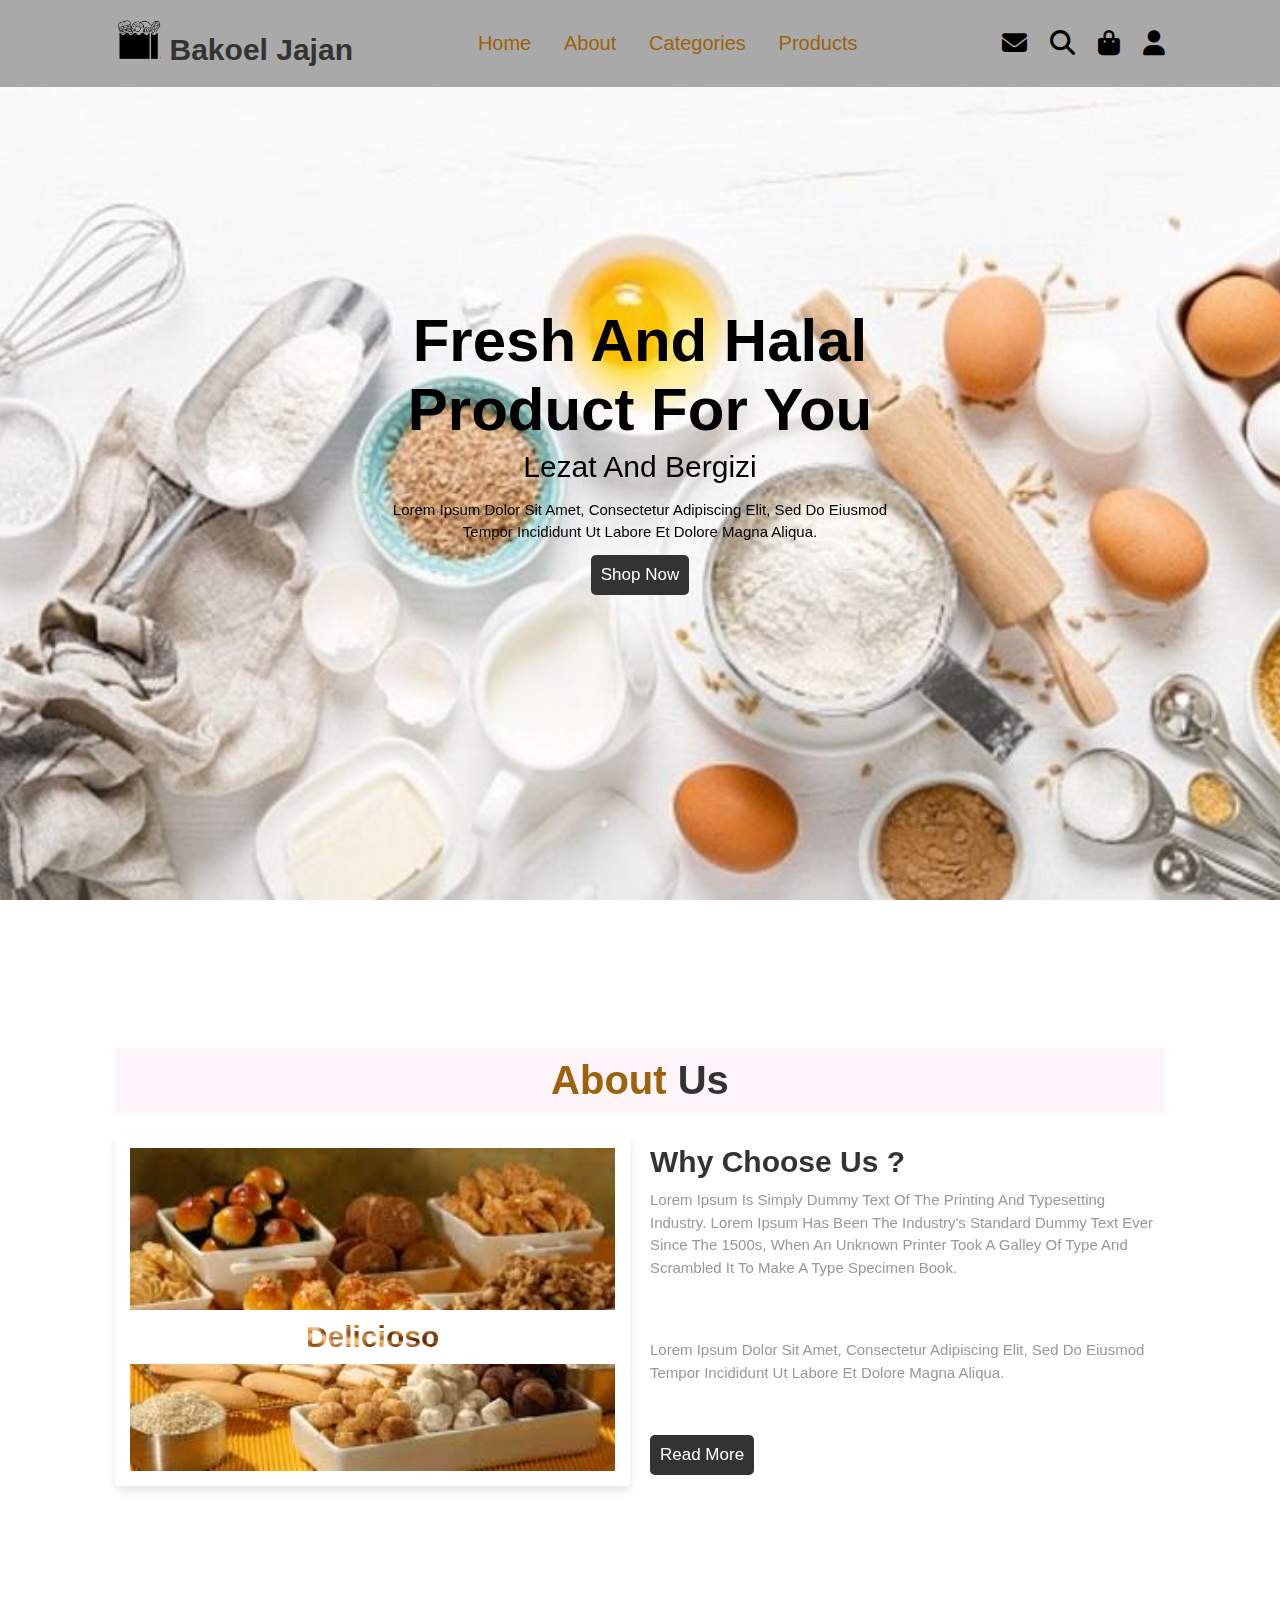
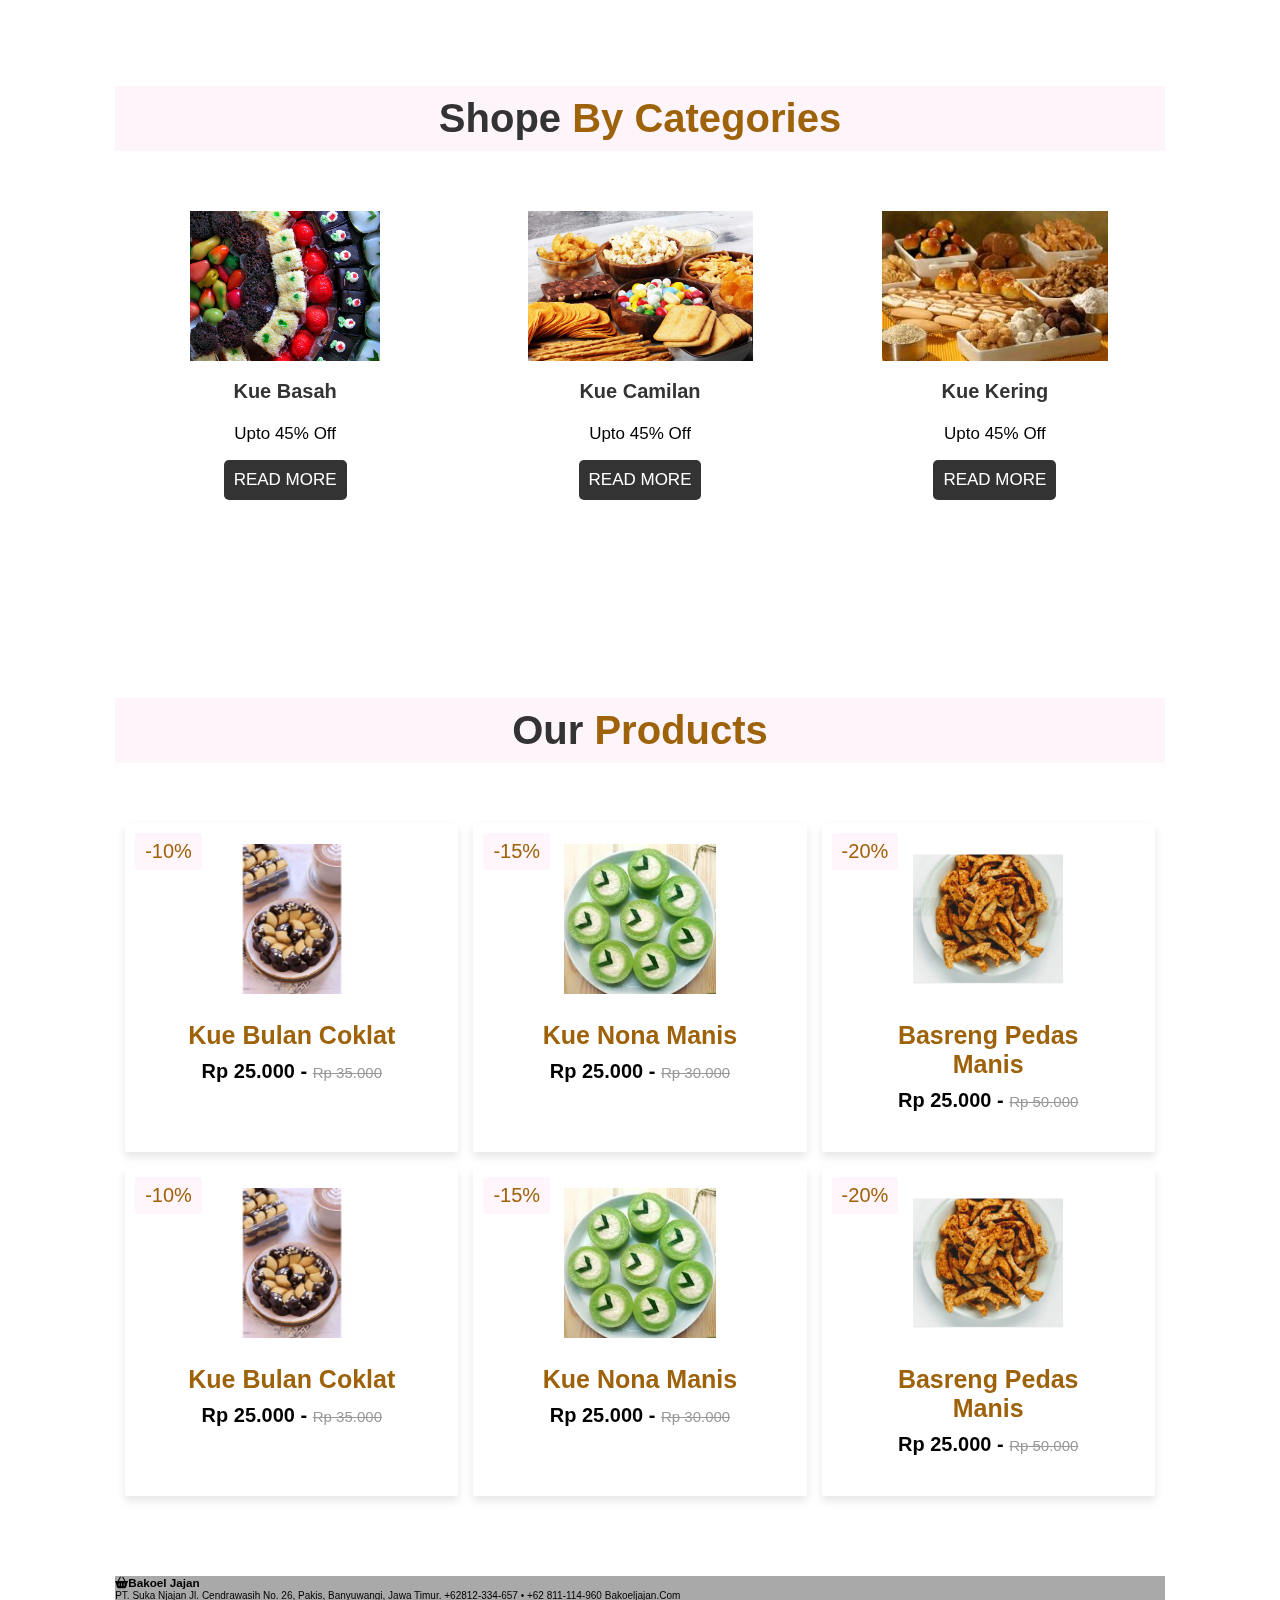
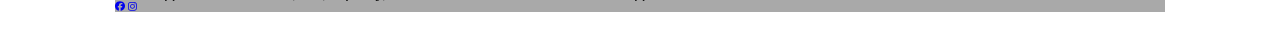
<file: index.html>
<!DOCTYPE html>
<html lang="en">

<head>
    <meta charset="UTF-8">
    <meta http-equiv="X-UA-Compatible" content="IE=edge">
    <meta name="viewport" content="width=device-width, initial-scale=1.0">
    <title>Bakoel Jajan</title>
    <link rel="stylesheet" href="https://cdnjs.cloudflare.com/ajax/libs/font-awesome/6.2.0/css/all.min.css">
    <link rel="stylesheet" href="css/style.css">
</head>

<body>
    <header>
        <input type="checkbox" name="" id="toggler">
        <label for="toggler" class="fas fa-bars"></label>

        <a href="#" class="logo">
            <img src="Images/Bakoel Jajan.png" alt=""> Bakoel Jajan
        </a>

        <nav class="navbar">
            <a href="index.html">Home</a>
            <a href="about.html">About</a>
            <a href="categories.html">Categories</a>
            <a href="Product.html">Products</a>
        </nav>

        <div class="icon">
            <a href="msg.html" class="fa fa-envelope"></a>
            <a href="#" class="fas fa-search"></a>
            <a href="cart.html" class="fas fa-shopping-bag"></a>
            <a href="login.html" class="fas fa-user"></a>
        </div>
    </header>

    <section class="home" id="home">
        <div class="content">
            <h3>Fresh And Halal Product For You</h3>
            <span>Lezat and Bergizi</span>
            <p>Lorem ipsum dolor sit amet, consectetur adipiscing elit, sed do eiusmod tempor
                incididunt ut labore et dolore magna aliqua.</p>
            <a href="Product.html" class="btn">Shop Now</a>
        </div>
    </section>

    <section class="about" id="about">
        <h1 class="heading">
            <span> About </span> us
        </h1>

        <div class="row">
            <div class="img-container">
                <img src="/Images/kering kue.jpeg">
                <h3>Delicioso</h3>
            </div>

            <div class="content">
                <h3>Why choose us ?</h3>
                <p>Lorem Ipsum is simply dummy text of the printing and typesetting industry.
                    Lorem Ipsum has been the industry's standard dummy text ever since the 1500s,
                    when an unknown printer took a galley of type and scrambled it to make a type specimen book.</p>
                <p>Lorem ipsum dolor sit amet, consectetur adipiscing elit, sed do eiusmod tempor incididunt ut labore
                    et dolore magna aliqua.</p>
                <a href="#" class="btn">Read More</a>
            </div>
        </div>
    </section>

    <section class="categories" id="categories">
        <h1 class="heading">Shope
            <span>by Categories</span>
        </h1>

        <div class="box-container">
            <div class="box">
                <img src="/Images/kuebasah1.jpg" alt="">
                <div class="user-info">
                    <h3>Kue Basah</h3>
                    <p>Upto 45% Off</p>
                    <a href="#" class="btn">READ MORE</a>
                </div>
            </div>

            <div class="box">
                <img src="/Images/cacamilan.jpg" alt="">
                <div class="user-info">
                    <h3>Kue Camilan</h3>
                    <p>Upto 45% Off</p>
                    <a href="#" class="btn">READ MORE</a>
                </div>
            </div>

            <div class="box">
                <img src="/Images/kering kue.jpeg" alt="">
                <div class="user-info">
                    <h3>Kue Kering</h3>
                    <p>Upto 45% Off</p>
                    <a href="#" class="btn">READ MORE</a>
                </div>
            </div>
        </div>
    </section>

    <section class="products" id="products">
        <h1 class="heading">Our
            <span>Products</span>
        </h1>

        <div class="box-container">
            <div class="box">
                <span class="discount">-10%</span>
                <div class="image">
                    <img src="/Images/kue bulan sabit.jpg" alt="">
                    <div class="icons">
                        <a href="#" class="fas fa-heart"></a>
                        <a href="#" class="cart-btn">BUY NOW</a>
                        <a href="#" class="fas fa-share"></a>
                    </div>
                </div>

                <div class="content">
                    <h3>Kue Bulan Coklat</h3>
                    <div class="price"> Rp 25.000 -
                        <span>Rp 35.000</span>
                    </div>
                </div>
            </div>

            <div class="box">
                <span class="discount">-15%</span>
                <div class="image">
                    <img src="/Images/kue nona manis.jpeg" alt="">
                    <div class="icons">
                        <a href="#" class="fas fa-heart"></a>
                        <a href="#" class="cart-btn">BUY NOW</a>
                        <a href="#" class="fas fa-share"></a>
                    </div>
                </div>

                <div class="content">
                    <h3>Kue Nona Manis</h3>
                    <div class="price"> Rp 25.000 -
                        <span>Rp 30.000</span>
                    </div>
                </div>
            </div>

            <div class="box">
                <span class="discount">-20%</span>
                <div class="image">
                    <img src="/Images/basbasreng.jpg" alt="">
                    <div class="icons">
                        <a href="#" class="fas fa-heart"></a>
                        <a href="#" class="cart-btn">BUY NOW</a>
                        <a href="#" class="fas fa-share"></a>
                    </div>
                </div>

                <div class="content">
                    <h3>Basreng Pedas Manis</h3>
                    <div class="price"> Rp 25.000 -
                        <span>Rp 50.000</span>
                    </div>
                </div>
            </div>

            <div class="box">
                <span class="discount">-10%</span>
                <div class="image">
                    <img src="/Images/kue bulan sabit.jpg" alt="">
                    <div class="icons">
                        <a href="#" class="fas fa-heart"></a>
                        <a href="#" class="cart-btn">BUY NOW</a>
                        <a href="#" class="fas fa-share"></a>
                    </div>
                </div>

                <div class="content">
                    <h3>Kue Bulan Coklat</h3>
                    <div class="price"> Rp 25.000 -
                        <span>Rp 35.000</span>
                    </div>
                </div>
            </div>

            <div class="box">
                <span class="discount">-15%</span>
                <div class="image">
                    <img src="/Images/kue nona manis.jpeg" alt="">
                    <div class="icons">
                        <a href="#" class="fas fa-heart"></a>
                        <a href="#" class="cart-btn">BUY NOW</a>
                        <a href="#" class="fas fa-share"></a>
                    </div>
                </div>

                <div class="content">
                    <h3>Kue Nona Manis</h3>
                    <div class="price"> Rp 25.000 -
                        <span>Rp 30.000</span>
                    </div>
                </div>
            </div>

            <div class="box">
                <span class="discount">-20%</span>
                <div class="image">
                    <img src="/Images/basbasreng.jpg" alt="">
                    <div class="icons">
                        <a href="#" class="fas fa-heart"></a>
                        <a href="#" class="cart-btn">BUY NOW</a>
                        <a href="#" class="fas fa-share"></a>
                    </div>
                </div>

                <div class="content">
                    <h3>Basreng Pedas Manis</h3>
                    <div class="price"> Rp 25.000 -
                        <span>Rp 50.000</span>
                    </div>
                </div>
            </div>
        </div>
    </section>

    <section class="footer">
        <div class="box-container">
            <div class="box">
                <h3>
                    <i class="fas fa-shopping-basket"></i>Bakoel Jajan
                </h3>
                <p>
                    PT. Suka Njajan
                    Jl. Cendrawasih No. 26, Pakis,
                    Banyuwangi, Jawa Timur.
                    +62812-334-657 • +62 811-114-960
                    bakoeljajan.com
                </p>
                <div class="share">
                    <a href="#" class="fab fa-facebook"></a>
                    <a href="#" class="fab fa-instagram"></a>
                </div>
            </div>
        </div>
    </section>

</body>

</html>
</file>
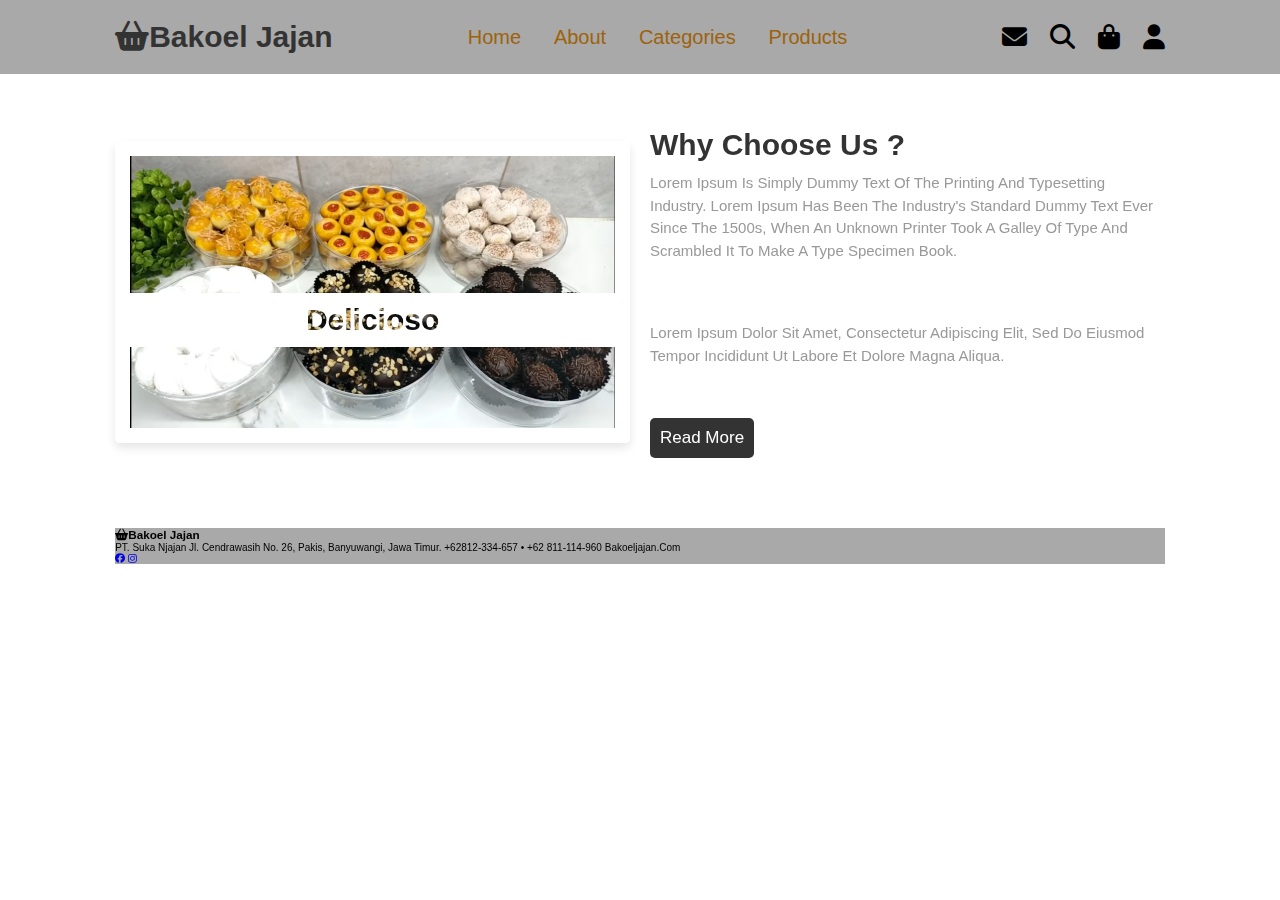
<file: about.html>
<!DOCTYPE html>
<html lang="en">

<head>
    <meta charset="UTF-8">
    <meta http-equiv="X-UA-Compatible" content="IE=edge">
    <meta name="viewport" content="width=device-width, initial-scale=1.0">
    <title>Bakoel Jajan</title>
    <link rel="stylesheet" href="https://cdnjs.cloudflare.com/ajax/libs/font-awesome/6.2.0/css/all.min.css">
    <link rel="stylesheet" href="css/style.css">
</head>

<body>
    <header>
        <input type="checkbox" name="" id="toggler">
        <label for="toggler" class="fas fa-bars"></label>

        <a href="#" class="logo">
            <i class="fas fa-shopping-basket"></i>Bakoel Jajan
        </a>

        <nav class="navbar">
            <a href="index.html">Home</a>
            <a href="about.html">About</a>
            <a href="categories.html">Categories</a>
            <a href="Product.html">Products</a>
        </nav>
        <div class="icon">
            <a href="msg.html" class="fa fa-envelope"></a>
            <a href="#" class="fas fa-search"></a>
            <a href="cart.html" class="fas fa-shopping-bag"></a>
            <a href="login.html" class="fas fa-user"></a>
        </div>
    </header>

    <section class="about" id="about">

        <div class="row">
            <div class="img-container">
                <img src="Images/kue kering.jpg">
                <h3>Delicioso</h3>
            </div>

            <div class="content">
                <h3>Why choose us ?</h3>
                <p>Lorem Ipsum is simply dummy text of the printing and typesetting industry.
                    Lorem Ipsum has been the industry's standard dummy text ever since the 1500s,
                    when an unknown printer took a galley of type and scrambled it to make a type specimen book.</p>
                <p>Lorem ipsum dolor sit amet, consectetur adipiscing elit, sed do eiusmod tempor incididunt ut labore
                    et dolore magna aliqua.</p>
                <a href="#" class="btn">Read More</a>
            </div>
        </div>
    </section>

    <section class="footer">
        <div class="box-container">
            <div class="box">
                <h3>
                    <i class="fas fa-shopping-basket"></i>Bakoel Jajan
                </h3>
                <p>
                    PT. Suka Njajan
                    Jl. Cendrawasih No. 26, Pakis,
                    Banyuwangi, Jawa Timur.
                    +62812-334-657 • +62 811-114-960
                    bakoeljajan.com
                </p>
                <div class="share">
                    <a href="#" class="fab fa-facebook"></a>
                    <a href="#" class="fab fa-instagram"></a>
                </div>
            </div>
        </div>
    </section>

</body>

</html>
</file>
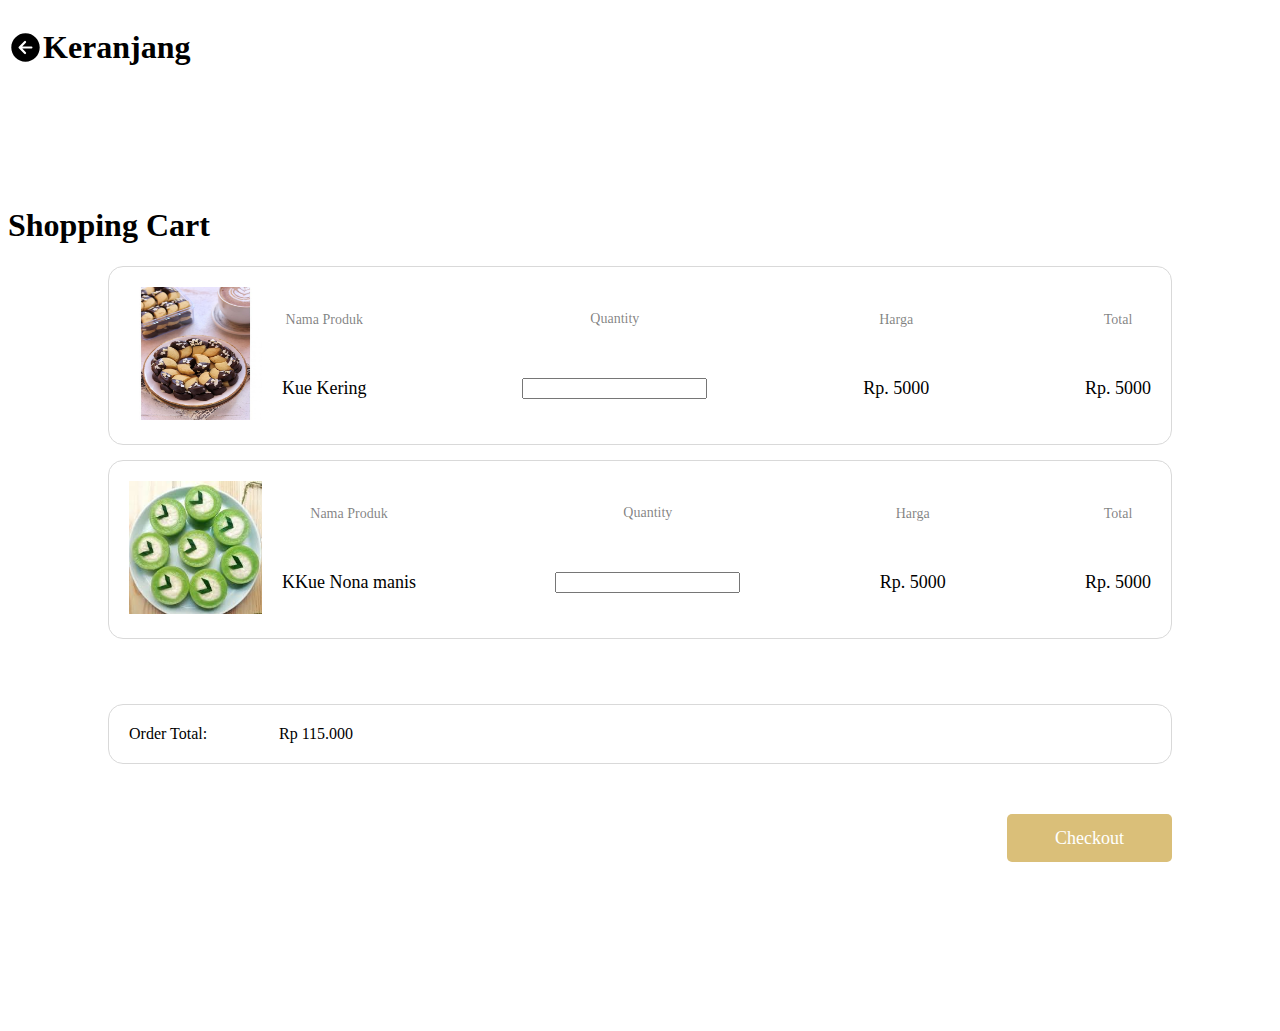
<file: cart.html>
<!DOCTYPE html>
<html lang="en">
<head>
    <meta charset="UTF-8">
    <meta http-equiv="X-UA-Compatible" content="IE=edge">
    <meta name="viewport" content="width=device-width, initial-scale=1.0">
    <title>Cart</title>
    <link rel="stylesheet" href="/css/cart.css">
</head>
<body>
    <nav>
        <a href="index.html">
        <div class="title flex items-center flex-row">
            <svg xmlns="http://www.w3.org/2000/svg" width="35" height="35" preserveAspectRatio="xMidYMid meet" viewBox="0 0 512 512"><path fill="currentColor" d="M48 256c0 114.87 93.13 208 208 208s208-93.13 208-208S370.87 48 256 48S48 141.13 48 256Zm212.65-91.36a16 16 0 0 1 .09 22.63L208.42 240H342a16 16 0 0 1 0 32H208.42l52.32 52.73A16 16 0 1 1 238 347.27l-79.39-80a16 16 0 0 1 0-22.54l79.39-80a16 16 0 0 1 22.65-.09Z"/></svg>
            <h1>Keranjang</h1>
        </div>
    </a>
    </nav>
    <div class="container">
        <h1 class="title-card">Shopping Cart</h1>
        <div class="card-box">
            <div class="card-row flex flex-row">
                <div class="image">
                    <img src="./Images/kue bulan sabit.jpg" alt="kopi merapi">
                </div>
             <div class="row-title flex flex-row space-between">
                <div class="box-title flex flex-col justify-center items-center">
                    <div class="title">Nama Produk</div>
                    <div class="product">Kue Kering</div>
                </div>
                <div class="box-title flex flex-col justify-center items-center">
                    <div class="title">Quantity</div>
                    <div class="product"><input type="number" name="quantity" id="quantity"></div>
                </div>
                <div class="box-title flex flex-col justify-center items-center">
                    <div class="title">Harga</div>
                    <div class="product">Rp. 5000</div>
                </div>
                <div class="box-title flex flex-col justify-center items-center">
                    <div class="title">Total</div>
                    <div class="product">Rp. 5000</div>
                </div>
             </div>
            </div>
            <div class="card-row flex flex-row">
                <div class="image">
                    <img src="./Images/kue nona manis.jpeg" alt="kopi merapi">
                </div>
             <div class="row-title flex flex-row space-between">
                <div class="box-title flex flex-col justify-center items-center">
                    <div class="title">Nama Produk</div>
                    <div class="product">KKue Nona manis</div>
                </div>
                <div class="box-title flex flex-col justify-center items-center">
                    <div class="title">Quantity</div>
                    <div class="product"><input type="number" name="quantity" id="quantity"></div>
                </div>
                <div class="box-title flex flex-col justify-center items-center">
                    <div class="title">Harga</div>
                    <div class="product">Rp. 5000</div>
                </div>
                <div class="box-title flex flex-col justify-center items-center">
                    <div class="title">Total</div>
                    <div class="product">Rp. 5000</div>
                </div>
             </div>
            </div>
        </div>
        <div class="container-total">
        <div class="total flex flex-row items-center">
            <div class="order">Order Total:</div>
            <div class="total-cart">Rp 115.000</div>
        </div>
    </div>
    <div class="button flex flex-row flex-end">
        <a class="flex justify-center items-center" href="#">Checkout</a>
    </div>
    </div>
    <script>
        const quantity = document.querySelector("input#quantity")
        quantity.addEventListener("change",(e)=>{
            if (e.target.value <= 0 ) {
                alert("minus is tidak boleh")
                e.target.value = 0
            }
        })
    </script>
</body>
</html>
</file>
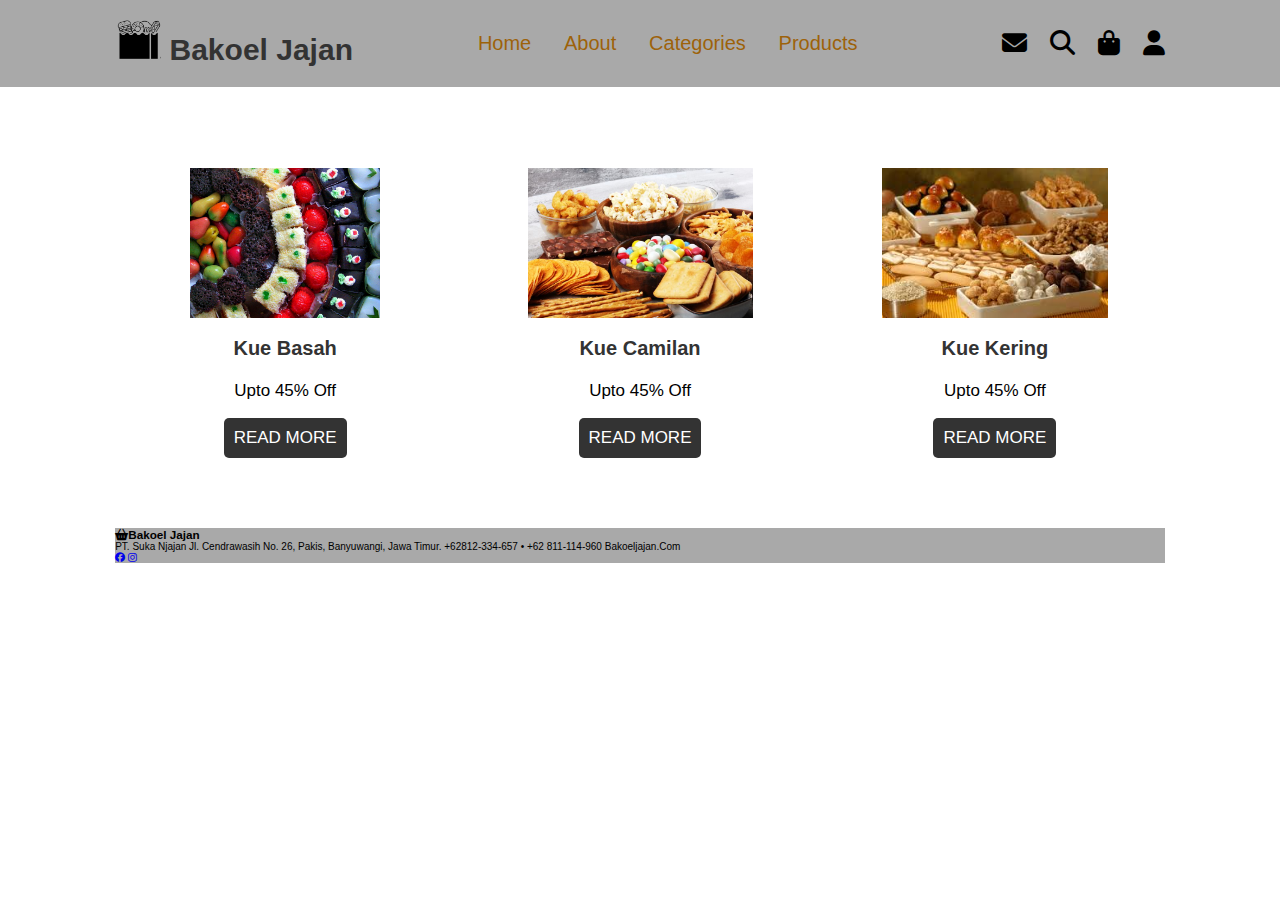
<file: categories.html>
<!DOCTYPE html>
<html lang="en">

<head>
    <meta charset="UTF-8">
    <meta http-equiv="X-UA-Compatible" content="IE=edge">
    <meta name="viewport" content="width=device-width, initial-scale=1.0">
    <title>Bakoel Jajan</title>
    <link rel="stylesheet" href="https://cdnjs.cloudflare.com/ajax/libs/font-awesome/6.2.0/css/all.min.css">
    <link rel="stylesheet" href="css/style.css">
</head>

<body>
    <header>
        <input type="checkbox" name="" id="toggler">
        <label for="toggler" class="fas fa-bars"></label>

        <a href="#" class="logo">
            <img src="Images/Bakoel Jajan.png" alt=""> Bakoel Jajan
        </a>

        <nav class="navbar">
            <a href="index.html">Home</a>
            <a href="about.html">About</a>
            <a href="categories.html">Categories</a>
            <a href="Product.html">Products</a>
        </nav>

        <div class="icon">
            <a href="msg.html" class="fa fa-envelope"></a>
            <a href="#" class="fas fa-search"></a>
            <a href="cart.html" class="fas fa-shopping-bag"></a>
            <a href="login.html" class="fas fa-user"></a>
        </div>
    </header>

    <section class="categories" id="categories">

        <div class="box-container">
            <div class="box">
                <img src="/Images/kuebasah1.jpg" alt="">
                <div class="user-info">
                    <h3>Kue Basah</h3>
                    <p>Upto 45% Off</p>
                    <a href="#" class="btn">READ MORE</a>
                </div>
            </div>

            <div class="box">
                <img src="/Images/cacamilan.jpg" alt="">
                <div class="user-info">
                    <h3>Kue Camilan</h3>
                    <p>Upto 45% Off</p>
                    <a href="#" class="btn">READ MORE</a>
                </div>
            </div>

            <div class="box">
                <img src="/Images/kering kue.jpeg" alt="">
                <div class="user-info">
                    <h3>Kue Kering</h3>
                    <p>Upto 45% Off</p>
                    <a href="#" class="btn">READ MORE</a>
                </div>
            </div>
        </div>
    </section>

    <section class="footer">
        <div class="box-container">
            <div class="box">
                <h3>
                    <i class="fas fa-shopping-basket"></i>Bakoel Jajan
                </h3>
                <p>
                    PT. Suka Njajan
                    Jl. Cendrawasih No. 26, Pakis,
                    Banyuwangi, Jawa Timur.
                    +62812-334-657 • +62 811-114-960
                    bakoeljajan.com
                </p>
                <div class="share">
                    <a href="#" class="fab fa-facebook"></a>
                    <a href="#" class="fab fa-instagram"></a>
                </div>
            </div>
        </div>
    </section>

</body>

</html>
</file>
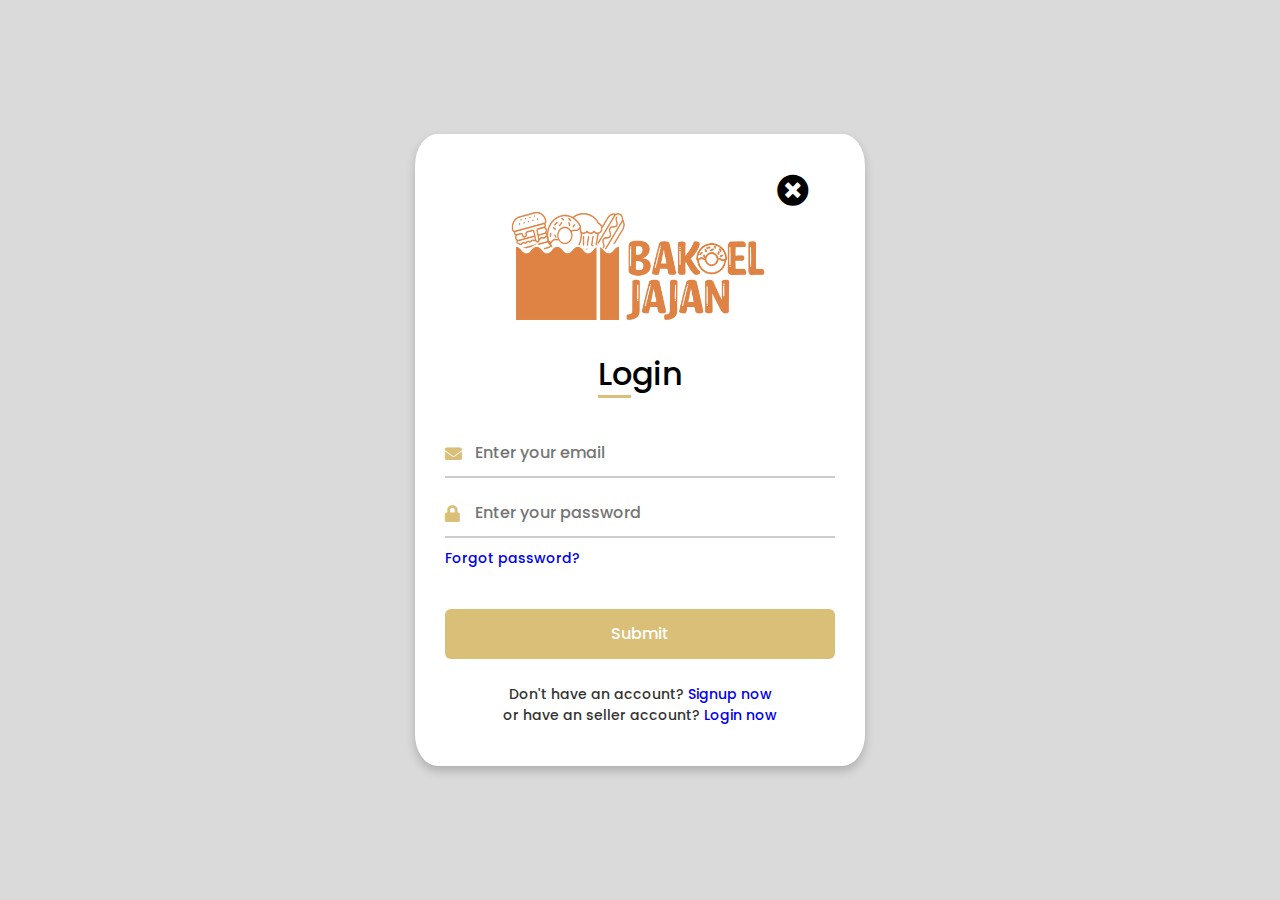
<file: login.html>
<!DOCTYPE html>
<html lang="en" dir="ltr">
<head>
  <meta charset="UTF-8">
  <link rel="stylesheet" href="/css/reg.css">
  <link rel="stylesheet" href="https://cdnjs.cloudflare.com/ajax/libs/font-awesome/5.15.3/css/all.min.css">
  <meta name="viewport" content="width=device-width, initial-scale=1.0">
  <title>Bakoel Jajan Sign In</title>
</head>

<body>
  <div class="container">
    <a href="index.html" class="linkNoUn"><i class="fas fa-times-circle close-ico" ></i></a>
    <div class="forms">
      <div class="form-content">
        <div class="login-form">
          <img class="imgTop" src="/Images/Bakoel Jajan 1.png" alt="Bakoel Jajan Logo"> <br>
          <div class="title">Login</div>
          <form action="#">
            <div class="input-boxes">
              <div class="input-box">
                <i class="fas fa-envelope"></i>
                <input type="text" placeholder="Enter your email" required>
              </div>
              <div class="input-box">
                <i class="fas fa-lock"></i>
                <input type="password" placeholder="Enter your password" required>
              </div>
              <div class="text"><a href="#">Forgot password?</a></div>
              <div class="button input-box">
                <input type="submit" value="Submit">
              </div>
              <div class="text sign-up-text">Don't have an account? <a href="signup.html">Signup now</a> <br> or have an seller account? <a href="seller/login_seller.html">Login now</a></div>
            </div>
          </form>
        </div>
      </div>
    </div>
  </div>
</body>
</html>
</file>
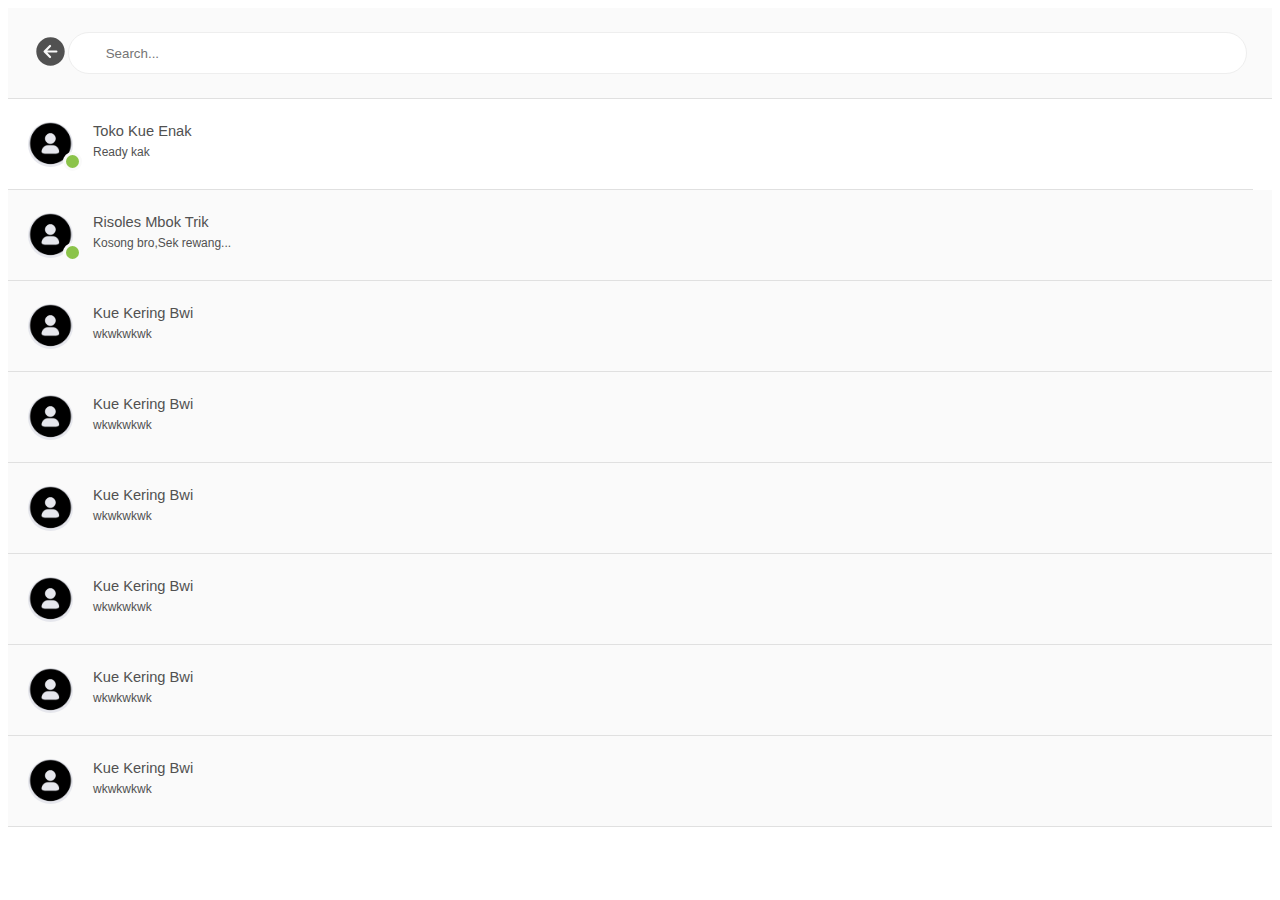
<file: msg.html>
<!DOCTYPE html>
<html lang="en">

<head>
    <meta charset="UTF-8">
    <meta http-equiv="X-UA-Compatible" content="IE=edge">
    <meta name="viewport" content="width=device-width, initial-scale=1.0">
    <link rel="stylesheet" href="/css/msg.css">
    <title>Pesan</title>
</head>

<body>
    <div class="container">
        <section class="discussions">
            <div class="discussion search">
                    <a href="index.html"><svg xmlns="http://www.w3.org/2000/svg" width="35" height="35" preserveAspectRatio="xMidYMid meet" viewBox="0 0 512 512"><path fill="currentColor" d="M48 256c0 114.87 93.13 208 208 208s208-93.13 208-208S370.87 48 256 48S48 141.13 48 256Zm212.65-91.36a16 16 0 0 1 .09 22.63L208.42 240H342a16 16 0 0 1 0 32H208.42l52.32 52.73A16 16 0 1 1 238 347.27l-79.39-80a16 16 0 0 1 0-22.54l79.39-80a16 16 0 0 1 22.65-.09Z"/></svg>
                    </a>
                <div class="searchbar">
                    <i class="fa fa-search" aria-hidden="true"></i>
                    <input type="text" placeholder="Search..."></input>
                </div>
            </div>
            <div class="discussion message-active">
                <div class="photo">
                    <div class="online"></div>
                </div>
                <div class="desc-contact">
                    <p class="name">Toko Kue Enak</p>
                    <p class="message">Ready kak</p>
                </div>
            </div>
            <div class="discussion">
                <div class="photo">
                    <div class="online"></div>
                </div>
                <div class="desc-contact">
                    <p class="name">Risoles Mbok Trik</p>
                    <p class="message">Kosong bro,Sek rewang...</p>
                </div>
            </div>
            <div class="discussion">
                <div class="photo"></div>
                <div class="desc-contact">
                    <p class="name">Kue Kering Bwi</p>
                    <p class="message">wkwkwkwk</p>
                </div>
            </div>
            <div class="discussion">
                <div class="photo"></div>
                <div class="desc-contact">
                    <p class="name">Kue Kering Bwi</p>
                    <p class="message">wkwkwkwk</p>
                </div>
            </div>
            <div class="discussion">
                <div class="photo"></div>
                <div class="desc-contact">
                    <p class="name">Kue Kering Bwi</p>
                    <p class="message">wkwkwkwk</p>
                </div>
            </div>
            <div class="discussion">
                <div class="photo"></div>
                <div class="desc-contact">
                    <p class="name">Kue Kering Bwi</p>
                    <p class="message">wkwkwkwk</p>
                </div>
            </div>
            <div class="discussion">
                <div class="photo"></div>
                <div class="desc-contact">
                    <p class="name">Kue Kering Bwi</p>
                    <p class="message">wkwkwkwk</p>
                </div>
            </div>
            <div class="discussion">
                <div class="photo"></div>
                <div class="desc-contact">
                    <p class="name">Kue Kering Bwi</p>
                    <p class="message">wkwkwkwk</p>
                </div>
            </div>
            
        </section>
    </div>
    </div>
</body>

</html>
</file>
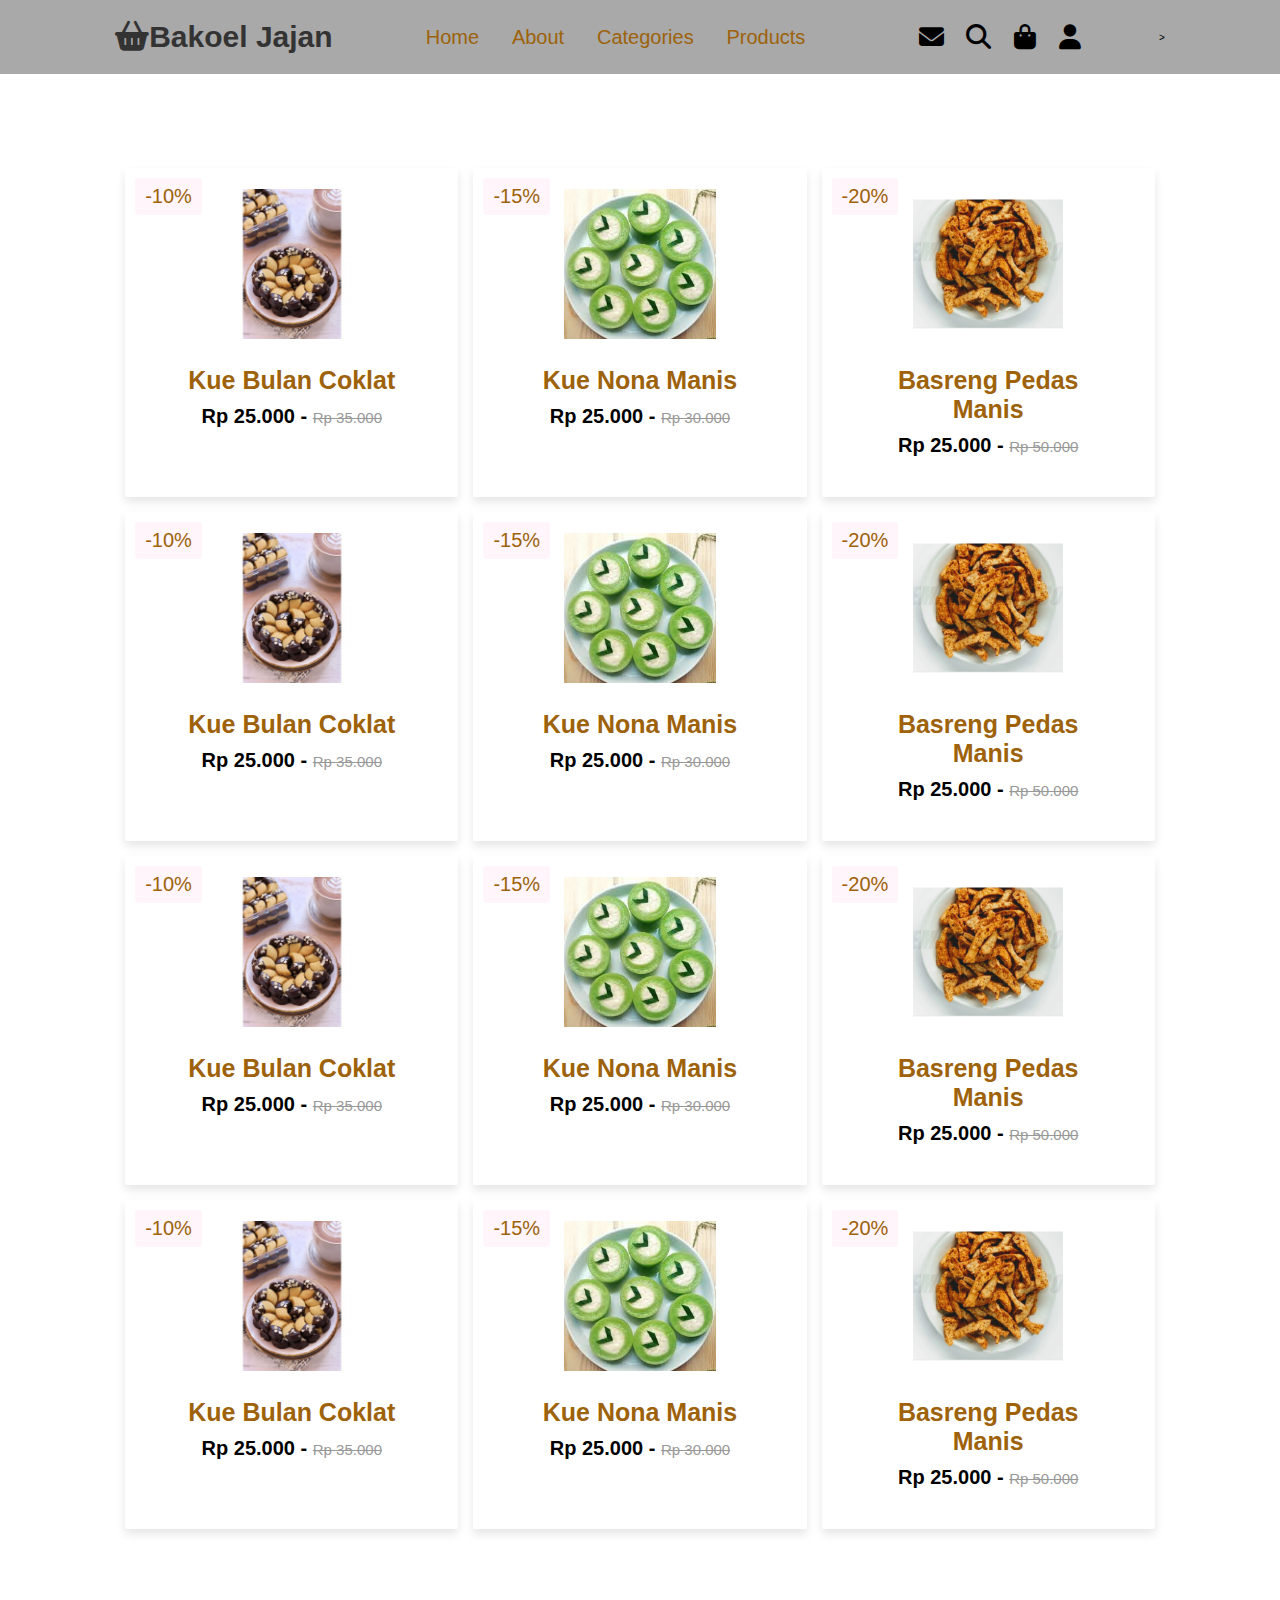
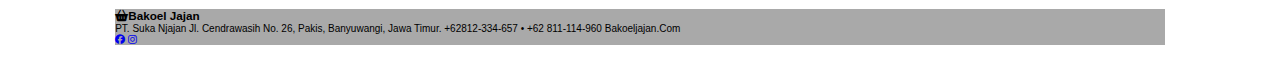
<file: Product.html>
<!DOCTYPE html>
<html lang="en">

<head>
    <meta charset="UTF-8">
    <meta http-equiv="X-UA-Compatible" content="IE=edge">
    <meta name="viewport" content="width=device-width, initial-scale=1.0">
    <title>Bakoel Jajan</title>
    <link rel="stylesheet" href="https://cdnjs.cloudflare.com/ajax/libs/font-awesome/6.2.0/css/all.min.css">
    <link rel="stylesheet" href="css/style.css">
</head>

<body>
    <header>
        <input type="checkbox" name="" id="toggler">
        <label for="toggler" class="fas fa-bars"></label>

        <a href="#" class="logo">
            <i class="fas fa-shopping-basket"></i>Bakoel Jajan
        </a>

        <nav class="navbar">
            <a href="index.html">Home</a>
            <a href="about.html">About</a>
            <a href="categories.html">Categories</a>
            <a href="Product.html">Products</a>
        </nav>

        <div class="icon">
            <a href="msg.html" class="fa fa-envelope"></a>
            <a href="#" class="fas fa-search"></a>
            <a href="cart.html" class="fas fa-shopping-bag"></a>
            <a href="login.html" class="fas fa-user"></a>
        </div>>
    </header>

    <section class="products" id="products">

        <div class="box-container">
            <div class="box">
                <span class="discount">-10%</span>
                <div class="image">
                    <img src="/Images/kue bulan sabit.jpg" alt="">
                    <div class="icons">
                        <a href="#" class="fas fa-heart"></a>
                        <a href="cart.html" class="cart-btn">BUY NOW</a>
                        <a href="#" class="fas fa-share"></a>
                    </div>
                </div>

                <div class="content">
                    <h3>Kue Bulan Coklat</h3>
                    <div class="price"> Rp 25.000 -
                        <span>Rp 35.000</span>
                    </div>
                </div>
            </div>

            <div class="box">
                <span class="discount">-15%</span>
                <div class="image">
                    <img src="/Images/kue nona manis.jpeg" alt="">
                    <div class="icons">
                        <a href="#" class="fas fa-heart"></a>
                        <a href="cart.html" class="cart-btn">BUY NOW</a>
                        <a href="#" class="fas fa-share"></a>
                    </div>
                </div>

                <div class="content">
                    <h3>Kue Nona Manis</h3>
                    <div class="price"> Rp 25.000 -
                        <span>Rp 30.000</span>
                    </div>
                </div>
            </div>

            <div class="box">
                <span class="discount">-20%</span>
                <div class="image">
                    <img src="/Images/basbasreng.jpg" alt="">
                    <div class="icons">
                        <a href="#" class="fas fa-heart"></a>
                        <a href="cart.html" class="cart-btn">BUY NOW</a>
                        <a href="#" class="fas fa-share"></a>
                    </div>
                </div>

                <div class="content">
                    <h3>Basreng Pedas Manis</h3>
                    <div class="price"> Rp 25.000 -
                        <span>Rp 50.000</span>
                    </div>
                </div>
            </div>

            <div class="box">
                <span class="discount">-10%</span>
                <div class="image">
                    <img src="/Images/kue bulan sabit.jpg" alt="">
                    <div class="icons">
                        <a href="#" class="fas fa-heart"></a>
                        <a href="cart.html" class="cart-btn">BUY NOW</a>
                        <a href="#" class="fas fa-share"></a>
                    </div>
                </div>

                <div class="content">
                    <h3>Kue Bulan Coklat</h3>
                    <div class="price"> Rp 25.000 -
                        <span>Rp 35.000</span>
                    </div>
                </div>
            </div>

            <div class="box">
                <span class="discount">-15%</span>
                <div class="image">
                    <img src="/Images/kue nona manis.jpeg" alt="">
                    <div class="icons">
                        <a href="#" class="fas fa-heart"></a>
                        <a href="cart.html" class="cart-btn">BUY NOW</a>
                        <a href="#" class="fas fa-share"></a>
                    </div>
                </div>

                <div class="content">
                    <h3>Kue Nona Manis</h3>
                    <div class="price"> Rp 25.000 -
                        <span>Rp 30.000</span>
                    </div>
                </div>
            </div>

            <div class="box">
                <span class="discount">-20%</span>
                <div class="image">
                    <img src="/Images/basbasreng.jpg" alt="">
                    <div class="icons">
                        <a href="#" class="fas fa-heart"></a>
                        <a href="cart.html" class="cart-btn">BUY NOW</a>
                        <a href="#" class="fas fa-share"></a>
                    </div>
                </div>

                <div class="content">
                    <h3>Basreng Pedas Manis</h3>
                    <div class="price"> Rp 25.000 -
                        <span>Rp 50.000</span>
                    </div>
                </div>
            </div>

            <div class="box">
                <span class="discount">-10%</span>
                <div class="image">
                    <img src="/Images/kue bulan sabit.jpg" alt="">
                    <div class="icons">
                        <a href="#" class="fas fa-heart"></a>
                        <a href="cart.html" class="cart-btn">BUY NOW</a>
                        <a href="#" class="fas fa-share"></a>
                    </div>
                </div>

                <div class="content">
                    <h3>Kue Bulan Coklat</h3>
                    <div class="price"> Rp 25.000 -
                        <span>Rp 35.000</span>
                    </div>
                </div>
            </div>

            <div class="box">
                <span class="discount">-15%</span>
                <div class="image">
                    <img src="/Images/kue nona manis.jpeg" alt="">
                    <div class="icons">
                        <a href="#" class="fas fa-heart"></a>
                        <a href="cart.html" class="cart-btn">BUY NOW</a>
                        <a href="#" class="fas fa-share"></a>
                    </div>
                </div>

                <div class="content">
                    <h3>Kue Nona Manis</h3>
                    <div class="price"> Rp 25.000 -
                        <span>Rp 30.000</span>
                    </div>
                </div>
            </div>

            <div class="box">
                <span class="discount">-20%</span>
                <div class="image">
                    <img src="/Images/basbasreng.jpg" alt="">
                    <div class="icons">
                        <a href="#" class="fas fa-heart"></a>
                        <a href="cart.html" class="cart-btn">BUY NOW</a>
                        <a href="#" class="fas fa-share"></a>
                    </div>
                </div>

                <div class="content">
                    <h3>Basreng Pedas Manis</h3>
                    <div class="price"> Rp 25.000 -
                        <span>Rp 50.000</span>
                    </div>
                </div>
            </div>

            <div class="box">
                <span class="discount">-10%</span>
                <div class="image">
                    <img src="/Images/kue bulan sabit.jpg" alt="">
                    <div class="icons">
                        <a href="#" class="fas fa-heart"></a>
                        <a href="cart.html" class="cart-btn">BUY NOW</a>
                        <a href="#" class="fas fa-share"></a>
                    </div>
                </div>

                <div class="content">
                    <h3>Kue Bulan Coklat</h3>
                    <div class="price"> Rp 25.000 -
                        <span>Rp 35.000</span>
                    </div>
                </div>
            </div>

            <div class="box">
                <span class="discount">-15%</span>
                <div class="image">
                    <img src="/Images/kue nona manis.jpeg" alt="">
                    <div class="icons">
                        <a href="#" class="fas fa-heart"></a>
                        <a href="cart.html" class="cart-btn">BUY NOW</a>
                        <a href="#" class="fas fa-share"></a>
                    </div>
                </div>

                <div class="content">
                    <h3>Kue Nona Manis</h3>
                    <div class="price"> Rp 25.000 -
                        <span>Rp 30.000</span>
                    </div>
                </div>
            </div>

            <div class="box">
                <span class="discount">-20%</span>
                <div class="image">
                    <img src="/Images/basbasreng.jpg" alt="">
                    <div class="icons">
                        <a href="#" class="fas fa-heart"></a>
                        <a href="cart.html" class="cart-btn">BUY NOW</a>
                        <a href="#" class="fas fa-share"></a>
                    </div>
                </div>

                <div class="content">
                    <h3>Basreng Pedas Manis</h3>
                    <div class="price"> Rp 25.000 -
                        <span>Rp 50.000</span>
                    </div>
                </div>
            </div>
        </div>
    </section>

    <section class="footer">
        <div class="box-container">
            <div class="box">
                <h3>
                    <i class="fas fa-shopping-basket"></i>Bakoel Jajan
                </h3>
                <p>
                    PT. Suka Njajan
                    Jl. Cendrawasih No. 26, Pakis,
                    Banyuwangi, Jawa Timur.
                    +62812-334-657 • +62 811-114-960
                    bakoeljajan.com
                </p>
                <div class="share">
                    <a href="#" class="fab fa-facebook"></a>
                    <a href="#" class="fab fa-instagram"></a>
                </div>
            </div>
        </div>
    </section>

</body>

</html>
</file>
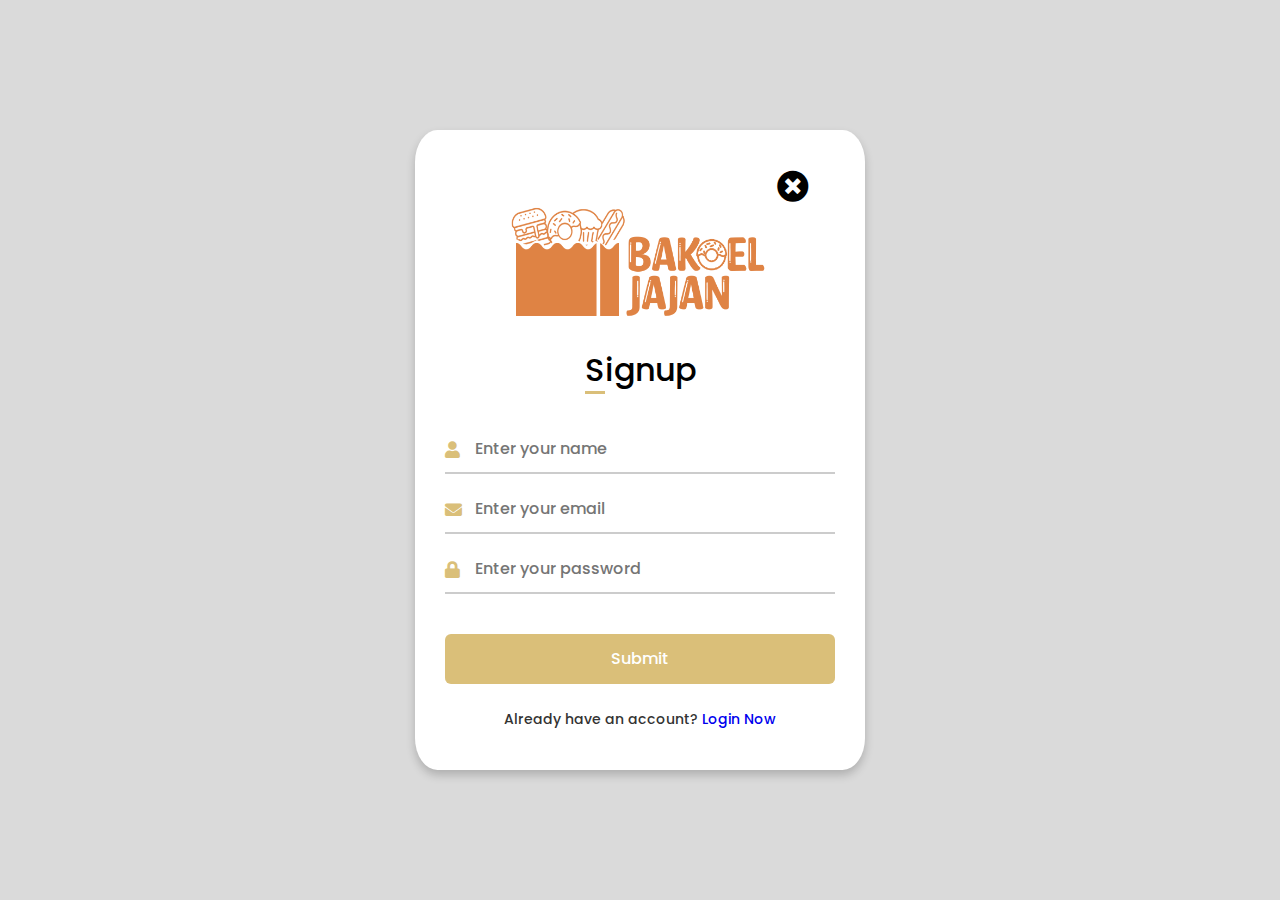
<file: signup.html>
<!DOCTYPE html>
<html lang="en">

<head>
    <meta charset="UTF-8">
    <link rel="stylesheet" href="/css/reg.css">
    <link rel="stylesheet" href="https://cdnjs.cloudflare.com/ajax/libs/font-awesome/5.15.3/css/all.min.css">
    <meta name="viewport" content="width=device-width, initial-scale=1.0">
    <title>Bakoel Jajan Sign Up</title>
</head>

<body>
    <div class="container">
        <a href="index.html" class="linkNoUn"><i class="fas fa-times-circle close-ico" ></i></a>
        <div class="forms">
            <div class="form-content">
                <div class="signup-form">
                    <img class="imgTop" src="/Images/Bakoel Jajan 1.png" alt="Bakoel Jajan Logo"><br>
                    <div class="title">Signup</div>
                    <form action="#">
                        <div class="input-boxes">
                            <div class="input-box">
                                <i class="fas fa-user"></i>
                                <input type="text" placeholder="Enter your name" required>
                            </div>
                            <div class="input-box">
                                <i class="fas fa-envelope"></i>
                                <input type="text" placeholder="Enter your email" required>
                            </div>
                            <div class="input-box">
                                <i class="fas fa-lock"></i>
                                <input type="password" placeholder="Enter your password" required>
                            </div>
                            <div class="button input-box">
                                <input type="submit" value="Submit">
                            </div>
                            <div class="text sign-up-text">Already have an account? <a href="login.html">Login Now</a>
                            </div>
                        </div>
                    </form>
                </div>
            </div>
        </div>
    </div>

</body>

</html>
</file>
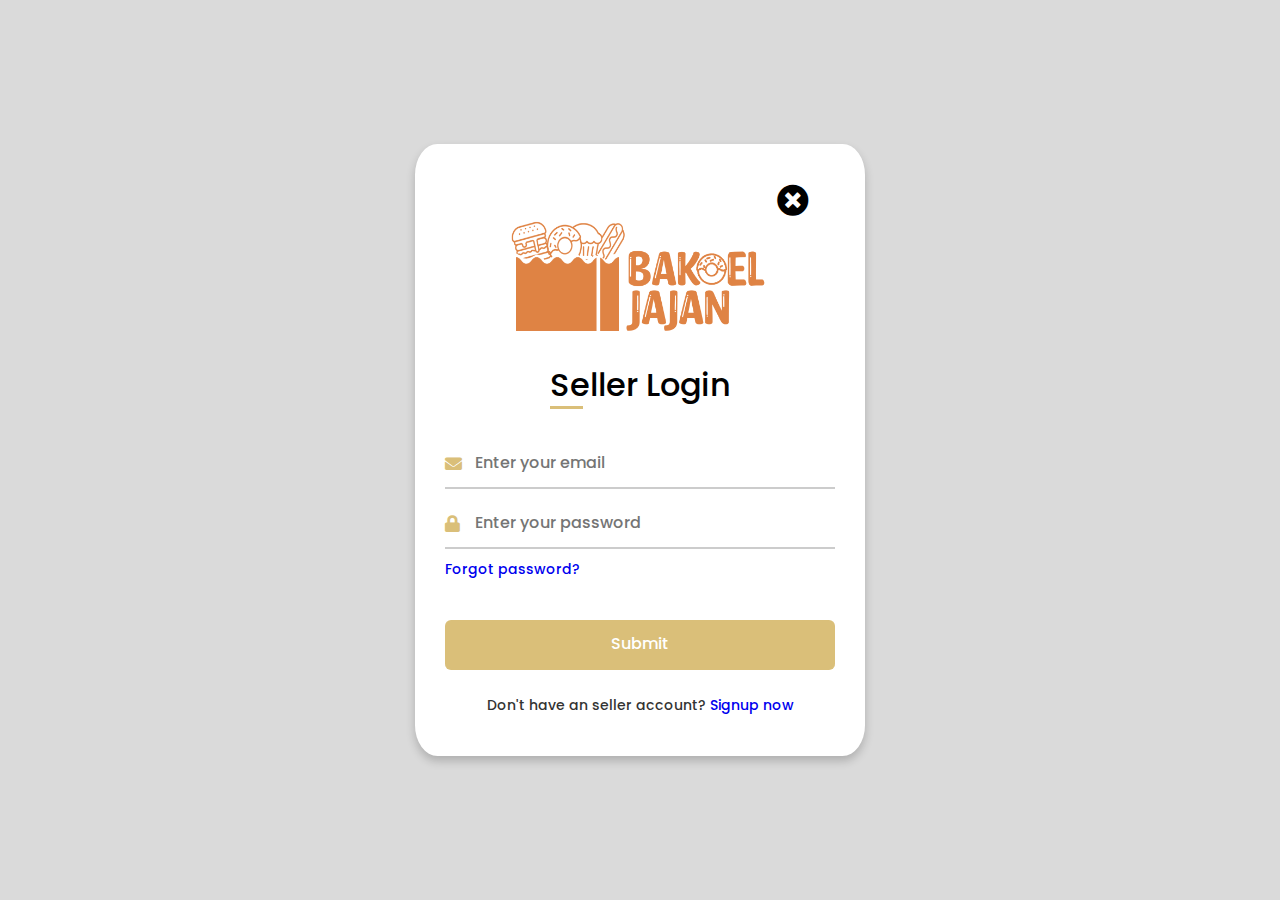
<file: seller/login_seller.html>
<!DOCTYPE html>
<html lang="en" dir="ltr">
<head>
  <meta charset="UTF-8">
  <link rel="stylesheet" href="/css/reg.css">
  <link rel="stylesheet" href="https://cdnjs.cloudflare.com/ajax/libs/font-awesome/5.15.3/css/all.min.css">
  <meta name="viewport" content="width=device-width, initial-scale=1.0">
  <title>Bakoel Jajan Seller Login</title>
</head>

<body>
  <div class="container">
    <a href="/index.html" class="linkNoUn"><i class="fas fa-times-circle close-ico" ></i></a>
    <div class="forms">
      <div class="form-content">
        <div class="login-form">
          <img class="imgTop" src="/Images/Bakoel Jajan 1.png" alt="Bakoel Jajan Logo"> <br>
          <div class="title">Seller Login</div>
          <form action="#">
            <div class="input-boxes">
              <div class="input-box">
                <i class="fas fa-envelope"></i>
                <input type="text" placeholder="Enter your email" required>
              </div>
              <div class="input-box">
                <i class="fas fa-lock"></i>
                <input type="password" placeholder="Enter your password" required>
              </div>
              <div class="text"><a href="#">Forgot password?</a></div>
              <div class="button input-box">
                <input type="submit" value="Submit">
              </div>
              <div class="text sign-up-text">Don't have an seller account? <a href="signup_seller.html">Signup now</a></div>
            </div>
          </form>
        </div>
      </div>
    </div>
  </div>
</body>

</html>
</file>
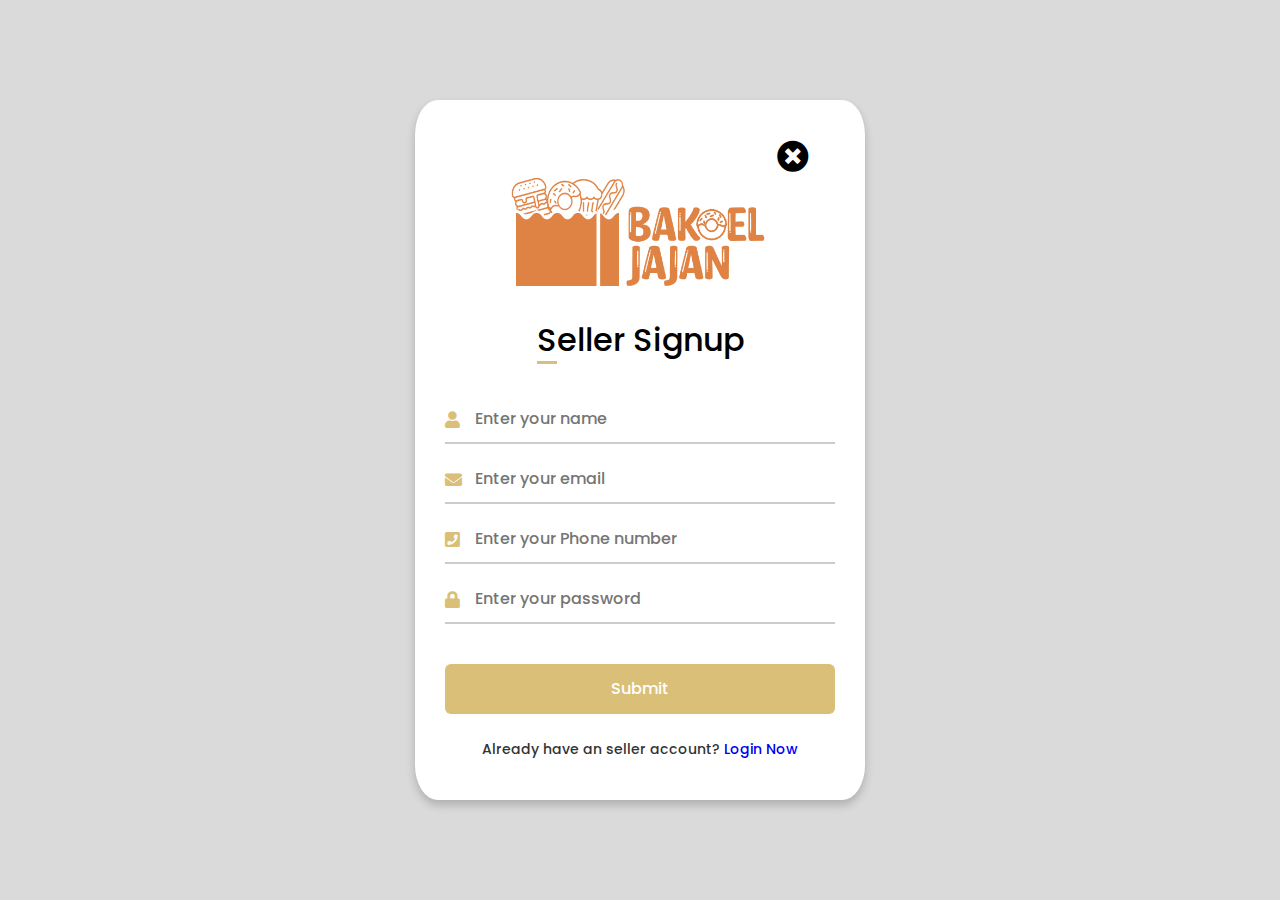
<file: seller/signup_seller.html>
<!DOCTYPE html>
<html lang="en">

<head>
    <meta charset="UTF-8">
    <link rel="stylesheet" href="/css/reg.css">
    <link rel="stylesheet" href="https://cdnjs.cloudflare.com/ajax/libs/font-awesome/5.15.3/css/all.min.css">
    <meta name="viewport" content="width=device-width, initial-scale=1.0">
    <title>Bakoel Jajan Seller Sign Up</title>
</head>

<body>
    <div class="container">
        <a href="/index.html" class="linkNoUn"><i class="fas fa-times-circle close-ico" ></i></a>
        <div class="forms">
            <div class="form-content">
                <div class="signup-form">
                    <img class="imgTop" src="/Images/Bakoel Jajan 1.png" alt="Bakoel Jajan Logo"><br>
                    <div class="title">Seller Signup</div>
                    <form action="#">
                        <div class="input-boxes">
                            <div class="input-box">
                                <i class="fas fa-user"></i>
                                <input type="text" placeholder="Enter your name" required>
                            </div>
                            <div class="input-box">
                                <i class="fas fa-envelope"></i>
                                <input type="text" placeholder="Enter your email" required>
                            </div>
                            <div class="input-box">
                                <i class="fas  fa-phone-square"></i>
                                <input type="text" placeholder="Enter your Phone number" required>
                            </div>
                            <div class="input-box">
                                <i class="fas fa-lock"></i>
                                <input type="password" placeholder="Enter your password" required>
                            </div>
                            <div class="button input-box">
                                <input type="submit" value="Submit">
                            </div>
                            <div class="text sign-up-text">Already have an seller account? <a href="login_seller.html">Login Now</a>
                            </div>
                        </div>
                    </form>
                </div>
            </div>
        </div>
    </div>

</body>

</html>
</file>
<file: css/style.css>
.root {
    --brown: #9D620A;
}

* {
    margin: 0;
    padding: 0;
    box-sizing: border-box;
    font-family:Verdana, Geneva, Tahoma, sans-serif;
    outline: none;
    border: none;
    text-decoration: none;
    text-transform: capitalize;
    transition: .2s linear;
}

html {
    font-size: 62.5%;
    scroll-behavior: smooth;
    scroll-padding-top: 6rem;
    overflow-x: hidden;
}

section {
    padding: 2rem 9%;
}

.heading {
    text-align: center;
    font-size: 4rem;
    color: #333;
    padding: 1rem;
    margin: 2rem 0;
    background: rgba(225, 51, 153, .05);
}

.heading span {
    color: #9D620A;
}

.btn {
    display: inline-block;
    margin-top: 1px;
    border-radius: 5px;
    background: #333;
    color: #fff;
    padding: 10px;
    cursor: pointer;
    font-size: 1.7rem;
}

.btn:hover {
    background: #9D620A;
}

header {
    position: fixed;
    top: 0;
    left: 0;
    right: 0;
    background: #A9A9A9;
    padding: 2rem 9%;
    display: flex;
    align-items: center;
    justify-content: space-between;
    z-index: 1000;
}

header .logo {
    font-size: 3rem;
    color: #333;
    font-weight: bolder;
}

header .logo img {
    width: 46px;
    height: 40px;
}

header .navbar a {
    font-size: 2rem;
    padding: 0 1.5rem;
    color: #9D620A;
}

header .navbar a:hover {
    color: black;
}

header .icon a {
    font-size: 2.5rem;
    color: black;
    margin-left: 2rem;
}

header .icon a:hover {
    color: #9D620A;
}

header #toggler {
    display: none;
}

header .fa-bars {
    font-size: 3rem;
    color: black;
    border-radius: .1rem;
    padding: .5rem 1rem;
    cursor: pointer;
    border: 3px solid black;
    display: none;
}

.home {
    display: flex;
    align-items: center;
    justify-content: center;
    min-height: 100vh;
    background: url(/Images/bahan\ kue.jpeg) no-repeat;
    background-size: cover;
    background-position: center;
    padding-top: 17rem;
    padding-bottom: 17rem;
}

.home .content {
    text-align: center;
    width: 50rem;
}

.home .content h3 {
    font-size: 6rem;
    color: black;
}

.home .content span {
    font-size: 3rem;
    color: black;
    padding: 1rem 0;
    line-height: 1.5;
}

.home .content p {
    font-size: 1.5rem;
    color: black;
    padding: 1rem 0;
    line-height: 1.5;
}

.about {
    display: block;
    padding-top: 10%;
}
.about .row {
    display: flex;
    align-items: center;
    gap:2rem;
    flex-wrap: wrap;
    padding: rem 0;
    padding-bottom: 3rem;
}

.about .row .img-container {
    flex: 1 1 40rem;
    position: relative;
}

.about .row .img-container img {
    width: 100%;
    border: 1.5rem solid #fff;
    border-radius: .5rem;
    box-shadow: 0 .5rem 1rem rgba(0, 0, 0, .1);
    object-fit: cover;
    height: 100%;
}

.about .row .img-container h3 {
    position: absolute;
    top: 50%; transform: translateY(-50);
    font-size: 3rem;
    background: #fff;
    width: 100%;
    padding: 1rem 2rem;
    mix-blend-mode: screen;
    text-align: center;
}

.about .row .content {
    flex: 1 1 40rem;
}

.about .row .content h3 {
    font-size: 3rem;
    color: #333;

}

.about .row .content p {
    font-size: 1.5rem;
    color: #999;
    padding: 5rem 0;
    padding-top: 1rem;
    line-height: 1.5;

}

.products {
    display: block;
    padding-top: 10%;
}
.products .box-container {
    display: flex;
    flex-wrap: wrap;
    gap: 1.5rem;
    grid-template-columns: 100%;
    padding: 4rem 1rem;
}

.products .box-container .box {
    flex: 1 1 30rem;
    box-shadow: 0 .5rem 1rem rgba(0, 0, 0, .1);
    border-radius: .2rem;
    border: 1rem rgba(0, 0, 0, .1);
    position: relative;
    padding: 20px;
    font-size: 30px;
    text-align: center;
}

.products .box-container .box .discount {
    position: absolute;
    top: 1rem; left: 1rem;
    padding: .7rem 1rem;
    font-size: 2rem;
    color: #9D620A;
    background: rgba(255, 51, 153, .05);
    z-index: 1;
    border-radius: .3rem;
}

.products .box-container .box .image {
    position: relative;
    text-align: center;
    padding-top: 1px;
    overflow: hidden;
}

.products .box-container .box .image img {
    height: 15rem;
}

.products .box-container .box:hover .image img {
    transform: scale(1.1);
}

.products .box-container .box .image .icons {
    position: absolute;
    bottom: -7rem; left: 0; right: 0;
    display: flex;
}

.products .box-container .box:hover .image .icons {
    bottom: 0;
}

.products .box-container .box .image .icons a {
    height: 5rem;
    line-height: 5rem;
    font-size: 2rem;
    width: 50%;
    background: #9D620A;
    color: #fff;
}

.products .box-container .box .image .icons .cart-btn {
    border-left: .1rem solid white;
    border-right: .1rem solid white;
    width: 100%;
}

.products .box-container .box .image .icons a:hover {
    background: #333;
}

.products .box-container .box .content {
    padding: 2rem;
    text-align: center;
}

.products .box-container .box .content h3 {
    font-size: 2.5rem;
    color: #9D620A;
}

.products .box-container .box .content .price {
    font-size: 2.0rem;
    color:var(--brown);
    font-weight: bolder;
    padding-top: 1rem;
}

.products .box-container .box .content .price span{
    font-size: 1.5rem;
    color: #999;
    font-weight: lighter;
    text-decoration: line-through;
}

.categories {
    display: block;
    padding-top: 10%;
}
.categories .box-container {
    display: grid;
    grid-template-columns: repeat(auto-fit, minmax(26rem, 1fr));
    gap: 1.5rem;
}

.categories .box-container .box {
    box-shadow: var(--box-shadow);
    outline: var(--outline);
    outline-offset: -1rem;
    text-align: center;
    border-radius: .5rem;
    padding: 3rem 2rem;
    background: #fff;
}

.categories .box-container .box:hover {
    outline: var(--outline-hover);
    outline-offset: 0rem;
}

.categories .box-container .box img {
    height: 15rem;
    margin: 1rem 0;
}

.categories .box-container .box h3 {
    font-size: 2rem;
    color: #333;
    line-height: 1.8;
}

.categories .box-container .box p {
    font-size: 1.7rem;
    color: var(--light-color);
    line-height: 1.8;
    padding: 1rem 0;
}


/* media queris */
@media (max-width:991px) {
    
    html {
        font-size: 55%;
    }

    header {
        padding: 2rem;
    }

    section {
        padding: 2rem;
    }

    .home {
        background-position: left;
    }
}

@media (max-width:768px) {

    html .fa-bars {
        display: block;
    }

    header .navbar {
        position: absolute;
        top: 100%;
        left: 0;
        right: 0;
        background: #eee;
        border-top: 3px black;
        clip-path: polygon(0 0, 100% 0, 100% 0, 0 0);
    }

    header #toggler:checked ~ .navbar {
        clip-path: polygon(0 0, 100% 0, 100% 100%, 0% 100%)
    }

    header .navbar a {
        margin: 1.5rem;
        padding: 1.5rem;
        background: #fff;
        border: 3px black;
        display: block;
    }
}

@media (max-width:450px) {
    
    html {
        font-size: 50%;
    }

    .heading {
        font-size: 3rem;
    }

}

.footer .box-container .box {
    background: #A9A9A9;
}
</file>
<file: css/cart.css>
.container {
    width: 100%;
    padding-top: 98px;
    padding-bottom: 111px;

}
.flex {
    display: flex;
}

.flex-row {
flex-direction: row;
}
.justify-center {
    justify-content: center;
}
.items-center {
    align-items: center;
}
.flex-col {
flex-direction: column;
}
.space-around{
    justify-content: space-around;
}
.flex-end {
justify-content: flex-end;
}
.space-between {
    justify-content: space-between;
}
.card-box {
   padding: 0px 100px 50px 100px;
}
.card-box .card-row .image img {
    margin-right: 20px;
    height: 133px;
    width: 133px;
}

.card-box .card-row .row-title .box-title .title {
    font-size: 14px;
    font-weight: 400;
    color: rgba(0, 0, 0, 0.5);
}
.card-box .card-row .row-title .box-title .product {
margin-top: 50px;
font-size: 18px;
}
.card-box .card-row .row-title {
    width: 100%;
}
.card-box .card-row {
    padding: 20px;
    border: #d9d9d9 solid 1px;
    border-radius: 15px;
    margin-bottom: 15px;
}
nav .title {
    cursor: pointer;
}
nav a {
    text-decoration: none;
     color: black;
}
.container .container-total {
    padding: 0px 100px 50px 100px;
  
}
.container .container-total .total {
    border: #d9d9d9 solid 1px;
    border-radius: 15px;
    width: 100%;
    padding: 20px;
    box-sizing: border-box;
    
}
.container .container-total .total .order {
    width: 150px;

}
.container .button {
    padding: 0px 100px 50px 100px;
}
.container .button a {
 height: 48px;
 width: 165px;
 background-color: #DABF79;
 color: white;
 text-decoration: none;
 border-radius: 5px;
 font-size: 18px;
 font-weight: 400;
 line-height: 48px;
}
.container .button a:hover{
    background-color: #9e874e;
}
</file>
<file: css/reg.css>
/* Google Font Link */
@import url('https://fonts.googleapis.com/css2?family=Poppins:wght@200;300;400;500;600;700&display=swap');
*{
  margin: 0;
  padding: 0;
  box-sizing: border-box;
  font-family: "Poppins" , sans-serif;
}
body{
  min-height: 100vh;
  display: flex;
  align-items: center;
  justify-content: center;
  background: #dadada;
  padding: 30px;
}
.container{
  position: relative;
  max-width: 450px;
  width: 100%;
  background: #fff;
  padding: 40px 30px;
  box-shadow: 0 5px 10px rgba(0,0,0,0.2);
  perspective: 2700px;
  border-radius: 5%;
}
.linkNoUn{
  text-decoration: none;
  color: #000000;
}
.close-ico {
  display: flex;
  margin-left: 85%;
  font-size: 32px;
}
.imgTop {
  display: block;
  max-width: 70%;
  height: auto;
  margin-left: auto;
  margin-right: auto;

}
.container .forms{
  height: 100%;
  width: 100%;
  background: #fff;
}
.container .form-content{
  display: flex;
  align-items: center;
  justify-content: space-between;
}
.forms .form-content .title{
  position: relative;
  font-size: 32px;
  font-weight: 500;
  color: #000000;
  text-align: center;
}
.forms .form-content .title:before{
  content: '';
  position: absolute;
  left: auto;
  bottom: 0;
  height: 3px;
  width: 33px;
  background: #DABF79;
}
.forms .signup-form  .title:before{
  width: 20px;
}
.forms .form-content .input-boxes{
  margin-top: 30px;
}
.forms .form-content .input-box{
  display: flex;
  align-items: center;
  height: 50px;
  width: 100%;
  margin: 10px 0;
  position: relative;
}
.form-content .input-box input{
  height: 100%;
  width: 100%;
  outline: none;
  border: none;
  padding: 0 30px;
  font-size: 16px;
  font-weight: 500;
  border-bottom: 2px solid rgba(0,0,0,0.2);
  transition: all 0.3s ease;
}
.form-content .input-box input:focus,
.form-content .input-box input:valid{
  border-color: #DABF79;
}
.form-content .input-box i{
  position: absolute;
  color: #DABF79;
  font-size: 17px;
}
.forms .form-content .text{
  font-size: 14px;
  font-weight: 500;
  color: #333;
}
.forms .form-content .text a{
  text-decoration: none;
}
.forms .form-content .text a:hover{
  text-decoration: underline;
}
.forms .form-content .button{
  color: #fff;
  margin-top: 40px;
}
.forms .form-content .button input{
  color: #fff;
  background: #DABF79;
  border-radius: 6px;
  padding: 0;
  cursor: pointer;
  transition: all 0.4s ease;
}
.forms .form-content .button input:hover{
  background: #9e874e;
}
.forms .form-content label{
  color: #DABF79;
  cursor: pointer;
}
.forms .form-content label:hover{
  text-decoration: underline;
}
.forms .form-content .login-text,
.forms .form-content .sign-up-text{
  text-align: center;
  margin-top: 25px;
}
</file>
<file: css/msg.css>
.container {
  width: 100%;
}

.container a {
    text-decoration: none;
    color: #515151;
}
.container a:hover {
    color: #afafaf;
}
.discussions {
  width: 100%;
  height: 700px;
}

.discussions .discussion {
  width: 100%;
  height: 90px;
  background-color: #FAFAFA;
  border-bottom: solid 1px #E0E0E0;
  display:flex;
  align-items: center;
  cursor: pointer;
}
.discussions .search {
  display:flex;
  align-items: center;
  justify-content: center;
  color: #E0E0E0;
}

.discussions .search .searchbar {
  height: 40px;
  background-color: #FFF;
  width: 90%;
  padding: 0 20px;
  border-radius: 50px;
  border: 1px solid #EEEEEE;
  display:flex;
  align-items: center;
  cursor: pointer;
}

.discussions .search .searchbar input {
  margin-left: 15px;
  height:38px;
  width:100%;
  border:none;
  font-family: 'Montserrat', sans-serif;;
}
.discussions .message-active {
  width: 98.5%;
  height: 90px;
  background-color: #FFF;
  border-bottom: solid 1px #E0E0E0;
}
.discussions .discussion .photo {
    margin-left:20px;
    display: block;
    width: 45px;
    height: 45px;
    background: #E6E7ED;
    border-radius: 50px;
    background-position: center;
    background-size: cover;
    background-repeat: no-repeat;
    background-image: url(/Images/Profile.png)
}

.online {
  position: relative;
  top: 30px;
  left: 35px;
  width: 13px;
  height: 13px;
  background-color: #8BC34A;
  border-radius: 13px;
  border: 3px solid #FAFAFA;
}

.desc-contact {
  height: 43px;
  width:50%;
  white-space: nowrap;
  overflow: hidden;
  text-overflow: ellipsis;
}

.discussions .discussion .name {
  margin: 0 0 0 20px;
  font-family:'Montserrat', sans-serif;
  font-size: 11pt;
  color:#515151;
}

.discussions .discussion .message {
  margin: 6px 0 0 20px;
  font-family:'Montserrat', sans-serif;
  font-size: 9pt;
  color:#515151;
}
</file>
